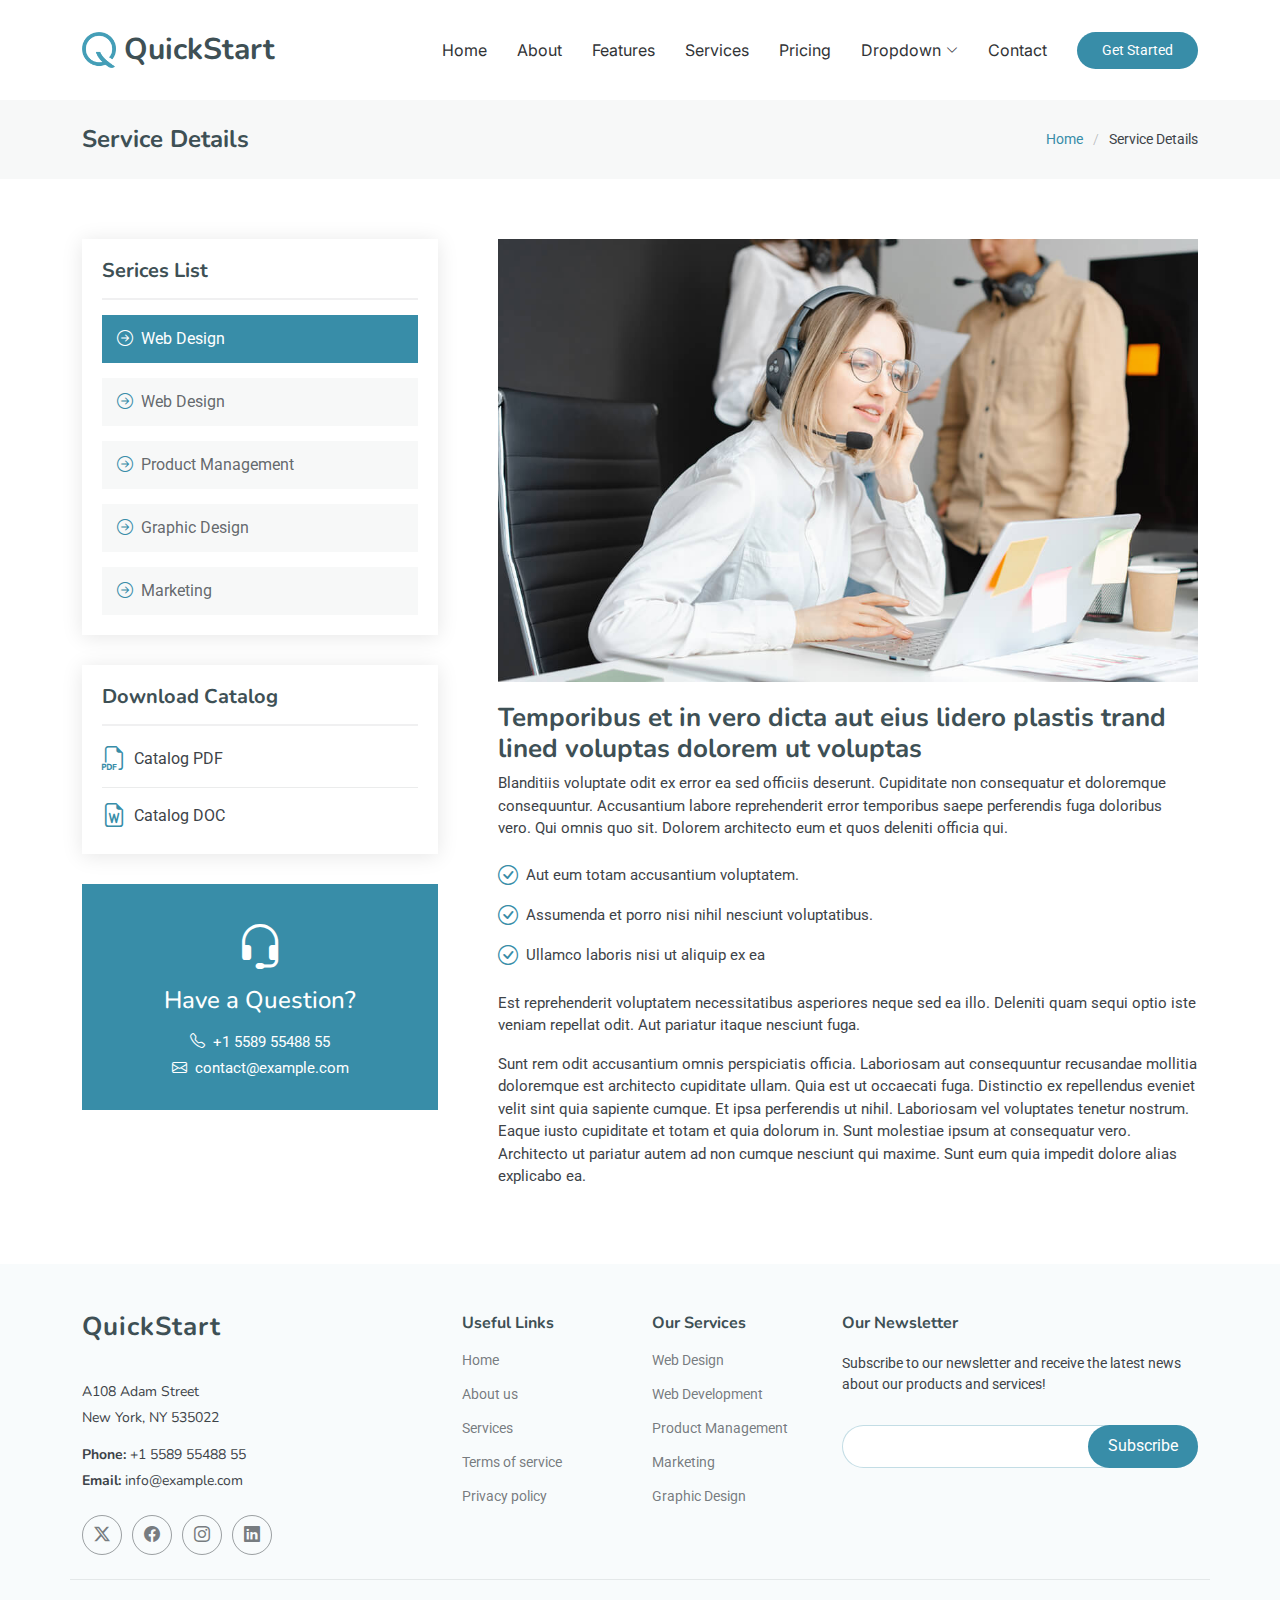
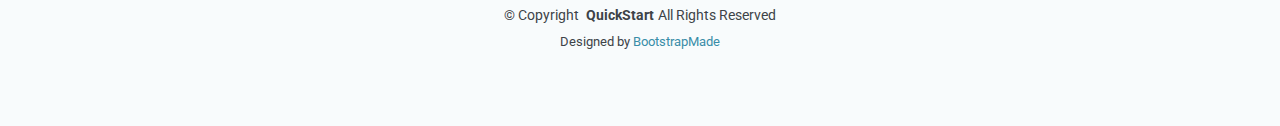
<file: service-details.html>
<!DOCTYPE html>
<html lang="en">

<head>
  <meta charset="utf-8">
  <meta content="width=device-width, initial-scale=1.0" name="viewport">
  <title>Service Details - QuickStart Bootstrap Template</title>
  <meta name="description" content="">
  <meta name="keywords" content="">

  <!-- Favicons -->
  <link href="assets/img/favicon.png" rel="icon">
  <link href="assets/img/apple-touch-icon.png" rel="apple-touch-icon">

  <!-- Fonts -->
  <link href="https://fonts.googleapis.com" rel="preconnect">
  <link href="https://fonts.gstatic.com" rel="preconnect" crossorigin>
  <link href="https://fonts.googleapis.com/css2?family=Roboto:ital,wght@0,100;0,300;0,400;0,500;0,700;0,900;1,100;1,300;1,400;1,500;1,700;1,900&family=Inter:wght@100;200;300;400;500;600;700;800;900&family=Nunito:ital,wght@0,200;0,300;0,400;0,500;0,600;0,700;0,800;0,900;1,200;1,300;1,400;1,500;1,600;1,700;1,800;1,900&display=swap" rel="stylesheet">

  <!-- Vendor CSS Files -->
  <link href="assets/vendor/bootstrap/css/bootstrap.min.css" rel="stylesheet">
  <link href="assets/vendor/bootstrap-icons/bootstrap-icons.css" rel="stylesheet">
  <link href="assets/vendor/aos/aos.css" rel="stylesheet">
  <link href="assets/vendor/glightbox/css/glightbox.min.css" rel="stylesheet">
  <link href="assets/vendor/swiper/swiper-bundle.min.css" rel="stylesheet">

  <!-- Main CSS File -->
  <link href="assets/css/main.css" rel="stylesheet">

  <!-- =======================================================
  * Template Name: QuickStart
  * Template URL: https://bootstrapmade.com/quickstart-bootstrap-startup-website-template/
  * Updated: Aug 07 2024 with Bootstrap v5.3.3
  * Author: BootstrapMade.com
  * License: https://bootstrapmade.com/license/
  ======================================================== -->
</head>

<body class="service-details-page">

  <header id="header" class="header d-flex align-items-center sticky-top">
    <div class="container-fluid container-xl position-relative d-flex align-items-center">

      <a href="index.html" class="logo d-flex align-items-center me-auto">
        <img src="assets/img/logo.png" alt="">
        <h1 class="sitename">QuickStart</h1>
      </a>

      <nav id="navmenu" class="navmenu">
        <ul>
          <li><a href="index.html#hero">Home</a></li>
          <li><a href="index.html#about">About</a></li>
          <li><a href="index.html#features">Features</a></li>
          <li><a href="index.html#services">Services</a></li>
          <li><a href="index.html#pricing">Pricing</a></li>
          <li class="dropdown"><a href="#"><span>Dropdown</span> <i class="bi bi-chevron-down toggle-dropdown"></i></a>
            <ul>
              <li><a href="#">Dropdown 1</a></li>
              <li class="dropdown"><a href="#"><span>Deep Dropdown</span> <i class="bi bi-chevron-down toggle-dropdown"></i></a>
                <ul>
                  <li><a href="#">Deep Dropdown 1</a></li>
                  <li><a href="#">Deep Dropdown 2</a></li>
                  <li><a href="#">Deep Dropdown 3</a></li>
                  <li><a href="#">Deep Dropdown 4</a></li>
                  <li><a href="#">Deep Dropdown 5</a></li>
                </ul>
              </li>
              <li><a href="#">Dropdown 2</a></li>
              <li><a href="#">Dropdown 3</a></li>
              <li><a href="#">Dropdown 4</a></li>
            </ul>
          </li>
          <li><a href="index.html#contact">Contact</a></li>
        </ul>
        <i class="mobile-nav-toggle d-xl-none bi bi-list"></i>
      </nav>

      <a class="btn-getstarted" href="index.html#about">Get Started</a>

    </div>
  </header>

  <main class="main">

    <!-- Page Title -->
    <div class="page-title" data-aos="fade">
      <div class="container d-lg-flex justify-content-between align-items-center">
        <h1 class="mb-2 mb-lg-0">Service Details</h1>
        <nav class="breadcrumbs">
          <ol>
            <li><a href="index.html">Home</a></li>
            <li class="current">Service Details</li>
          </ol>
        </nav>
      </div>
    </div><!-- End Page Title -->

    <!-- Service Details Section -->
    <section id="service-details" class="service-details section">

      <div class="container">

        <div class="row gy-5">

          <div class="col-lg-4" data-aos="fade-up" data-aos-delay="100">

            <div class="service-box">
              <h4>Serices List</h4>
              <div class="services-list">
                <a href="#" class="active"><i class="bi bi-arrow-right-circle"></i><span>Web Design</span></a>
                <a href="#"><i class="bi bi-arrow-right-circle"></i><span>Web Design</span></a>
                <a href="#"><i class="bi bi-arrow-right-circle"></i><span>Product Management</span></a>
                <a href="#"><i class="bi bi-arrow-right-circle"></i><span>Graphic Design</span></a>
                <a href="#"><i class="bi bi-arrow-right-circle"></i><span>Marketing</span></a>
              </div>
            </div><!-- End Services List -->

            <div class="service-box">
              <h4>Download Catalog</h4>
              <div class="download-catalog">
                <a href="#"><i class="bi bi-filetype-pdf"></i><span>Catalog PDF</span></a>
                <a href="#"><i class="bi bi-file-earmark-word"></i><span>Catalog DOC</span></a>
              </div>
            </div><!-- End Services List -->

            <div class="help-box d-flex flex-column justify-content-center align-items-center">
              <i class="bi bi-headset help-icon"></i>
              <h4>Have a Question?</h4>
              <p class="d-flex align-items-center mt-2 mb-0"><i class="bi bi-telephone me-2"></i> <span>+1 5589 55488 55</span></p>
              <p class="d-flex align-items-center mt-1 mb-0"><i class="bi bi-envelope me-2"></i> <a href="mailto:contact@example.com">contact@example.com</a></p>
            </div>

          </div>

          <div class="col-lg-8 ps-lg-5" data-aos="fade-up" data-aos-delay="200">
            <img src="assets/img/services.jpg" alt="" class="img-fluid services-img">
            <h3>Temporibus et in vero dicta aut eius lidero plastis trand lined voluptas dolorem ut voluptas</h3>
            <p>
              Blanditiis voluptate odit ex error ea sed officiis deserunt. Cupiditate non consequatur et doloremque consequuntur. Accusantium labore reprehenderit error temporibus saepe perferendis fuga doloribus vero. Qui omnis quo sit. Dolorem architecto eum et quos deleniti officia qui.
            </p>
            <ul>
              <li><i class="bi bi-check-circle"></i> <span>Aut eum totam accusantium voluptatem.</span></li>
              <li><i class="bi bi-check-circle"></i> <span>Assumenda et porro nisi nihil nesciunt voluptatibus.</span></li>
              <li><i class="bi bi-check-circle"></i> <span>Ullamco laboris nisi ut aliquip ex ea</span></li>
            </ul>
            <p>
              Est reprehenderit voluptatem necessitatibus asperiores neque sed ea illo. Deleniti quam sequi optio iste veniam repellat odit. Aut pariatur itaque nesciunt fuga.
            </p>
            <p>
              Sunt rem odit accusantium omnis perspiciatis officia. Laboriosam aut consequuntur recusandae mollitia doloremque est architecto cupiditate ullam. Quia est ut occaecati fuga. Distinctio ex repellendus eveniet velit sint quia sapiente cumque. Et ipsa perferendis ut nihil. Laboriosam vel voluptates tenetur nostrum. Eaque iusto cupiditate et totam et quia dolorum in. Sunt molestiae ipsum at consequatur vero. Architecto ut pariatur autem ad non cumque nesciunt qui maxime. Sunt eum quia impedit dolore alias explicabo ea.
            </p>
          </div>

        </div>

      </div>

    </section><!-- /Service Details Section -->

  </main>

  <footer id="footer" class="footer position-relative light-background">

    <div class="container footer-top">
      <div class="row gy-4">
        <div class="col-lg-4 col-md-6 footer-about">
          <a href="index.html" class="logo d-flex align-items-center">
            <span class="sitename">QuickStart</span>
          </a>
          <div class="footer-contact pt-3">
            <p>A108 Adam Street</p>
            <p>New York, NY 535022</p>
            <p class="mt-3"><strong>Phone:</strong> <span>+1 5589 55488 55</span></p>
            <p><strong>Email:</strong> <span>info@example.com</span></p>
          </div>
          <div class="social-links d-flex mt-4">
            <a href=""><i class="bi bi-twitter-x"></i></a>
            <a href=""><i class="bi bi-facebook"></i></a>
            <a href=""><i class="bi bi-instagram"></i></a>
            <a href=""><i class="bi bi-linkedin"></i></a>
          </div>
        </div>

        <div class="col-lg-2 col-md-3 footer-links">
          <h4>Useful Links</h4>
          <ul>
            <li><a href="#">Home</a></li>
            <li><a href="#">About us</a></li>
            <li><a href="#">Services</a></li>
            <li><a href="#">Terms of service</a></li>
            <li><a href="#">Privacy policy</a></li>
          </ul>
        </div>

        <div class="col-lg-2 col-md-3 footer-links">
          <h4>Our Services</h4>
          <ul>
            <li><a href="#">Web Design</a></li>
            <li><a href="#">Web Development</a></li>
            <li><a href="#">Product Management</a></li>
            <li><a href="#">Marketing</a></li>
            <li><a href="#">Graphic Design</a></li>
          </ul>
        </div>

        <div class="col-lg-4 col-md-12 footer-newsletter">
          <h4>Our Newsletter</h4>
          <p>Subscribe to our newsletter and receive the latest news about our products and services!</p>
          <form action="forms/newsletter.php" method="post" class="php-email-form">
            <div class="newsletter-form"><input type="email" name="email"><input type="submit" value="Subscribe"></div>
            <div class="loading">Loading</div>
            <div class="error-message"></div>
            <div class="sent-message">Your subscription request has been sent. Thank you!</div>
          </form>
        </div>

      </div>
    </div>

    <div class="container copyright text-center mt-4">
      <p>© <span>Copyright</span> <strong class="px-1 sitename">QuickStart</strong><span>All Rights Reserved</span></p>
      <div class="credits">
        <!-- All the links in the footer should remain intact. -->
        <!-- You can delete the links only if you've purchased the pro version. -->
        <!-- Licensing information: https://bootstrapmade.com/license/ -->
        <!-- Purchase the pro version with working PHP/AJAX contact form: [buy-url] -->
        Designed by <a href="https://bootstrapmade.com/">BootstrapMade</a>
      </div>
    </div>

  </footer>

  <!-- Scroll Top -->
  <a href="#" id="scroll-top" class="scroll-top d-flex align-items-center justify-content-center"><i class="bi bi-arrow-up-short"></i></a>

  <!-- Preloader -->
  <div id="preloader"></div>

  <!-- Vendor JS Files -->
  <script src="assets/vendor/bootstrap/js/bootstrap.bundle.min.js"></script>
  <script src="assets/vendor/php-email-form/validate.js"></script>
  <script src="assets/vendor/aos/aos.js"></script>
  <script src="assets/vendor/glightbox/js/glightbox.min.js"></script>
  <script src="assets/vendor/swiper/swiper-bundle.min.js"></script>

  <!-- Main JS File -->
  <script src="assets/js/main.js"></script>

</body>

</html>
</file>
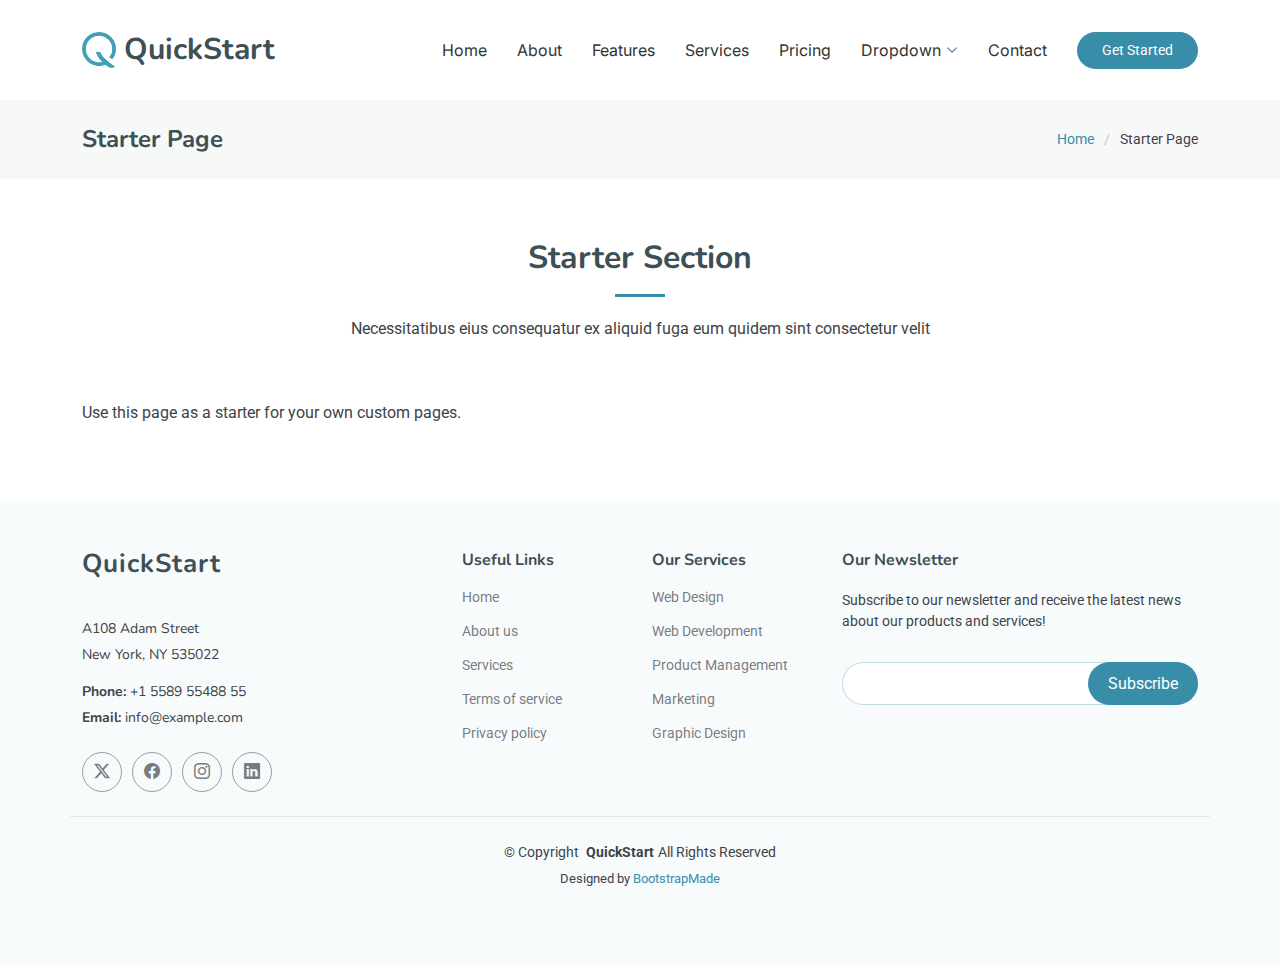
<file: starter-page.html>
<!DOCTYPE html>
<html lang="en">

<head>
  <meta charset="utf-8">
  <meta content="width=device-width, initial-scale=1.0" name="viewport">
  <title>Starter Page - QuickStart Bootstrap Template</title>
  <meta name="description" content="">
  <meta name="keywords" content="">

  <!-- Favicons -->
  <link href="assets/img/favicon.png" rel="icon">
  <link href="assets/img/apple-touch-icon.png" rel="apple-touch-icon">

  <!-- Fonts -->
  <link href="https://fonts.googleapis.com" rel="preconnect">
  <link href="https://fonts.gstatic.com" rel="preconnect" crossorigin>
  <link href="https://fonts.googleapis.com/css2?family=Roboto:ital,wght@0,100;0,300;0,400;0,500;0,700;0,900;1,100;1,300;1,400;1,500;1,700;1,900&family=Inter:wght@100;200;300;400;500;600;700;800;900&family=Nunito:ital,wght@0,200;0,300;0,400;0,500;0,600;0,700;0,800;0,900;1,200;1,300;1,400;1,500;1,600;1,700;1,800;1,900&display=swap" rel="stylesheet">

  <!-- Vendor CSS Files -->
  <link href="assets/vendor/bootstrap/css/bootstrap.min.css" rel="stylesheet">
  <link href="assets/vendor/bootstrap-icons/bootstrap-icons.css" rel="stylesheet">
  <link href="assets/vendor/aos/aos.css" rel="stylesheet">
  <link href="assets/vendor/glightbox/css/glightbox.min.css" rel="stylesheet">
  <link href="assets/vendor/swiper/swiper-bundle.min.css" rel="stylesheet">

  <!-- Main CSS File -->
  <link href="assets/css/main.css" rel="stylesheet">

  <!-- =======================================================
  * Template Name: QuickStart
  * Template URL: https://bootstrapmade.com/quickstart-bootstrap-startup-website-template/
  * Updated: Aug 07 2024 with Bootstrap v5.3.3
  * Author: BootstrapMade.com
  * License: https://bootstrapmade.com/license/
  ======================================================== -->
</head>

<body class="starter-page-page">

  <header id="header" class="header d-flex align-items-center sticky-top">
    <div class="container-fluid container-xl position-relative d-flex align-items-center">

      <a href="index.html" class="logo d-flex align-items-center me-auto">
        <img src="assets/img/logo.png" alt="">
        <h1 class="sitename">QuickStart</h1>
      </a>

      <nav id="navmenu" class="navmenu">
        <ul>
          <li><a href="index.html#hero">Home</a></li>
          <li><a href="index.html#about">About</a></li>
          <li><a href="index.html#features">Features</a></li>
          <li><a href="index.html#services">Services</a></li>
          <li><a href="index.html#pricing">Pricing</a></li>
          <li class="dropdown"><a href="#"><span>Dropdown</span> <i class="bi bi-chevron-down toggle-dropdown"></i></a>
            <ul>
              <li><a href="#">Dropdown 1</a></li>
              <li class="dropdown"><a href="#"><span>Deep Dropdown</span> <i class="bi bi-chevron-down toggle-dropdown"></i></a>
                <ul>
                  <li><a href="#">Deep Dropdown 1</a></li>
                  <li><a href="#">Deep Dropdown 2</a></li>
                  <li><a href="#">Deep Dropdown 3</a></li>
                  <li><a href="#">Deep Dropdown 4</a></li>
                  <li><a href="#">Deep Dropdown 5</a></li>
                </ul>
              </li>
              <li><a href="#">Dropdown 2</a></li>
              <li><a href="#">Dropdown 3</a></li>
              <li><a href="#">Dropdown 4</a></li>
            </ul>
          </li>
          <li><a href="index.html#contact">Contact</a></li>
        </ul>
        <i class="mobile-nav-toggle d-xl-none bi bi-list"></i>
      </nav>

      <a class="btn-getstarted" href="index.html#about">Get Started</a>

    </div>
  </header>

  <main class="main">

    <!-- Page Title -->
    <div class="page-title" data-aos="fade">
      <div class="container d-lg-flex justify-content-between align-items-center">
        <h1 class="mb-2 mb-lg-0">Starter Page</h1>
        <nav class="breadcrumbs">
          <ol>
            <li><a href="index.html">Home</a></li>
            <li class="current">Starter Page</li>
          </ol>
        </nav>
      </div>
    </div><!-- End Page Title -->

    <!-- Starter Section Section -->
    <section id="starter-section" class="starter-section section">

      <!-- Section Title -->
      <div class="container section-title" data-aos="fade-up">
        <h2>Starter Section</h2>
        <p>Necessitatibus eius consequatur ex aliquid fuga eum quidem sint consectetur velit</p>
      </div><!-- End Section Title -->

      <div class="container" data-aos="fade-up">
        <p>Use this page as a starter for your own custom pages.</p>
      </div>

    </section><!-- /Starter Section Section -->

  </main>

  <footer id="footer" class="footer position-relative light-background">

    <div class="container footer-top">
      <div class="row gy-4">
        <div class="col-lg-4 col-md-6 footer-about">
          <a href="index.html" class="logo d-flex align-items-center">
            <span class="sitename">QuickStart</span>
          </a>
          <div class="footer-contact pt-3">
            <p>A108 Adam Street</p>
            <p>New York, NY 535022</p>
            <p class="mt-3"><strong>Phone:</strong> <span>+1 5589 55488 55</span></p>
            <p><strong>Email:</strong> <span>info@example.com</span></p>
          </div>
          <div class="social-links d-flex mt-4">
            <a href=""><i class="bi bi-twitter-x"></i></a>
            <a href=""><i class="bi bi-facebook"></i></a>
            <a href=""><i class="bi bi-instagram"></i></a>
            <a href=""><i class="bi bi-linkedin"></i></a>
          </div>
        </div>

        <div class="col-lg-2 col-md-3 footer-links">
          <h4>Useful Links</h4>
          <ul>
            <li><a href="#">Home</a></li>
            <li><a href="#">About us</a></li>
            <li><a href="#">Services</a></li>
            <li><a href="#">Terms of service</a></li>
            <li><a href="#">Privacy policy</a></li>
          </ul>
        </div>

        <div class="col-lg-2 col-md-3 footer-links">
          <h4>Our Services</h4>
          <ul>
            <li><a href="#">Web Design</a></li>
            <li><a href="#">Web Development</a></li>
            <li><a href="#">Product Management</a></li>
            <li><a href="#">Marketing</a></li>
            <li><a href="#">Graphic Design</a></li>
          </ul>
        </div>

        <div class="col-lg-4 col-md-12 footer-newsletter">
          <h4>Our Newsletter</h4>
          <p>Subscribe to our newsletter and receive the latest news about our products and services!</p>
          <form action="forms/newsletter.php" method="post" class="php-email-form">
            <div class="newsletter-form"><input type="email" name="email"><input type="submit" value="Subscribe"></div>
            <div class="loading">Loading</div>
            <div class="error-message"></div>
            <div class="sent-message">Your subscription request has been sent. Thank you!</div>
          </form>
        </div>

      </div>
    </div>

    <div class="container copyright text-center mt-4">
      <p>© <span>Copyright</span> <strong class="px-1 sitename">QuickStart</strong><span>All Rights Reserved</span></p>
      <div class="credits">
        <!-- All the links in the footer should remain intact. -->
        <!-- You can delete the links only if you've purchased the pro version. -->
        <!-- Licensing information: https://bootstrapmade.com/license/ -->
        <!-- Purchase the pro version with working PHP/AJAX contact form: [buy-url] -->
        Designed by <a href="https://bootstrapmade.com/">BootstrapMade</a>
      </div>
    </div>

  </footer>

  <!-- Scroll Top -->
  <a href="#" id="scroll-top" class="scroll-top d-flex align-items-center justify-content-center"><i class="bi bi-arrow-up-short"></i></a>

  <!-- Preloader -->
  <div id="preloader"></div>

  <!-- Vendor JS Files -->
  <script src="assets/vendor/bootstrap/js/bootstrap.bundle.min.js"></script>
  <script src="assets/vendor/php-email-form/validate.js"></script>
  <script src="assets/vendor/aos/aos.js"></script>
  <script src="assets/vendor/glightbox/js/glightbox.min.js"></script>
  <script src="assets/vendor/swiper/swiper-bundle.min.js"></script>

  <!-- Main JS File -->
  <script src="assets/js/main.js"></script>

</body>

</html>
</file>
<file: assets/css/main.css>
/**
* Template Name: QuickStart
* Template URL: https://bootstrapmade.com/quickstart-bootstrap-startup-website-template/
* Updated: Aug 07 2024 with Bootstrap v5.3.3
* Author: BootstrapMade.com
* License: https://bootstrapmade.com/license/
*/

/*--------------------------------------------------------------
# Font & Color Variables
# Help: https://bootstrapmade.com/color-system/
--------------------------------------------------------------*/
/* Fonts */
:root {
  --default-font: "Roboto",  system-ui, -apple-system, "Segoe UI", Roboto, "Helvetica Neue", Arial, "Noto Sans", "Liberation Sans", sans-serif, "Apple Color Emoji", "Segoe UI Emoji", "Segoe UI Symbol", "Noto Color Emoji";
  --heading-font: "Nunito",  sans-serif;
  --nav-font: "Inter",  sans-serif;
}

/* Global Colors - The following color variables are used throughout the website. Updating them here will change the color scheme of the entire website */
:root { 
  --background-color: #ffffff; /* Background color for the entire website, including individual sections */
  --default-color: #3d4348; /* Default color used for the majority of the text content across the entire website */
  --heading-color: #3e5055; /* Color for headings, subheadings and title throughout the website */
  --accent-color: #388da8; /* Accent color that represents your brand on the website. It's used for buttons, links, and other elements that need to stand out */
  --surface-color: #ffffff; /* The surface color is used as a background of boxed elements within sections, such as cards, icon boxes, or other elements that require a visual separation from the global background. */
  --contrast-color: #ffffff; /* Contrast color for text, ensuring readability against backgrounds of accent, heading, or default colors. */
}

/* Nav Menu Colors - The following color variables are used specifically for the navigation menu. They are separate from the global colors to allow for more customization options */
:root {
  --nav-color: #313336;  /* The default color of the main navmenu links */
  --nav-hover-color: #77b6ca; /* Applied to main navmenu links when they are hovered over or active */
  --nav-mobile-background-color: #ffffff; /* Used as the background color for mobile navigation menu */
  --nav-dropdown-background-color: #ffffff; /* Used as the background color for dropdown items that appear when hovering over primary navigation items */
  --nav-dropdown-color: #313336; /* Used for navigation links of the dropdown items in the navigation menu. */
  --nav-dropdown-hover-color: #77b6ca; /* Similar to --nav-hover-color, this color is applied to dropdown navigation links when they are hovered over. */
}

/* Color Presets - These classes override global colors when applied to any section or element, providing reuse of the sam color scheme. */

.light-background {
  --background-color: #f8fbfc;
  --surface-color: #ffffff;
}

.dark-background {
  --background-color: #060606;
  --default-color: #ffffff;
  --heading-color: #ffffff;
  --surface-color: #252525;
  --contrast-color: #ffffff;
}

/* Smooth scroll */
:root {
  scroll-behavior: smooth;
}

/*--------------------------------------------------------------
# General Styling & Shared Classes
--------------------------------------------------------------*/
body {
  color: var(--default-color);
  background-color: var(--background-color);
  font-family: var(--default-font);
}

a {
  color: var(--accent-color);
  text-decoration: none;
  transition: 0.3s;
}

a:hover {
  color: color-mix(in srgb, var(--accent-color), transparent 25%);
  text-decoration: none;
}

h1,
h2,
h3,
h4,
h5,
h6 {
  color: var(--heading-color);
  font-family: var(--heading-font);
}

/* PHP Email Form Messages
------------------------------*/
.php-email-form .error-message {
  display: none;
  background: #df1529;
  color: #ffffff;
  text-align: left;
  padding: 15px;
  margin-bottom: 24px;
  font-weight: 600;
}

.php-email-form .sent-message {
  display: none;
  color: #ffffff;
  background: #059652;
  text-align: center;
  padding: 15px;
  margin-bottom: 24px;
  font-weight: 600;
}

.php-email-form .loading {
  display: none;
  background: var(--surface-color);
  text-align: center;
  padding: 15px;
  margin-bottom: 24px;
}

.php-email-form .loading:before {
  content: "";
  display: inline-block;
  border-radius: 50%;
  width: 24px;
  height: 24px;
  margin: 0 10px -6px 0;
  border: 3px solid var(--accent-color);
  border-top-color: var(--surface-color);
  animation: php-email-form-loading 1s linear infinite;
}

@keyframes php-email-form-loading {
  0% {
    transform: rotate(0deg);
  }

  100% {
    transform: rotate(360deg);
  }
}

/*--------------------------------------------------------------
# Global Header
--------------------------------------------------------------*/
.header {
  color: var(--default-color);
  background-color: var(--background-color);
  padding: 20px 0;
  transition: all 0.5s;
  z-index: 997;
}

.header .logo {
  line-height: 1;
}

.header .logo img {
  max-height: 36px;
  margin-right: 8px;
}

.header .logo h1 {
  font-size: 30px;
  margin: 0;
  font-weight: 700;
  color: var(--heading-color);
}

@media (max-width: 480px) {
  .header .logo img {
    max-height: 24px;
  }

  .header .logo h1 {
    font-size: 24px;
  }
}

.header .btn-getstarted,
.header .btn-getstarted:focus {
  color: var(--contrast-color);
  background: var(--accent-color);
  font-size: 14px;
  padding: 8px 25px;
  margin: 0 0 0 30px;
  border-radius: 50px;
  transition: 0.3s;
}

.header .btn-getstarted:hover,
.header .btn-getstarted:focus:hover {
  color: var(--contrast-color);
  background: color-mix(in srgb, var(--accent-color), transparent 15%);
}

@media (max-width: 1200px) {
  .header .logo {
    order: 1;
  }

  .header .btn-getstarted {
    order: 2;
    margin: 0 15px 0 0;
    padding: 6px 15px;
  }

  .header .navmenu {
    order: 3;
  }
}

.scrolled .header {
  box-shadow: 0px 0 18px rgba(0, 0, 0, 0.1);
}

/* Index Page Header
------------------------------*/
.index-page .header {
  --background-color: rgba(255, 255, 255, 0);
}

/* Index Page Header on Scroll
------------------------------*/
.index-page.scrolled .header {
  --background-color: #ffffff;
}

/*--------------------------------------------------------------
# Navigation Menu
--------------------------------------------------------------*/
/* Desktop Navigation */
@media (min-width: 1200px) {
  .navmenu {
    padding: 0;
  }

  .navmenu ul {
    margin: 0;
    padding: 0;
    display: flex;
    list-style: none;
    align-items: center;
  }

  .navmenu li {
    position: relative;
  }

  .navmenu a,
  .navmenu a:focus {
    color: var(--nav-color);
    padding: 18px 15px;
    font-size: 16px;
    font-family: var(--nav-font);
    font-weight: 400;
    display: flex;
    align-items: center;
    justify-content: space-between;
    white-space: nowrap;
    transition: 0.3s;
  }

  .navmenu a i,
  .navmenu a:focus i {
    font-size: 12px;
    line-height: 0;
    margin-left: 5px;
    transition: 0.3s;
  }

  .navmenu li:last-child a {
    padding-right: 0;
  }

  .navmenu li:hover>a,
  .navmenu .active,
  .navmenu .active:focus {
    color: var(--nav-hover-color);
  }

  .navmenu .dropdown ul {
    margin: 0;
    padding: 10px 0;
    background: var(--nav-dropdown-background-color);
    display: block;
    position: absolute;
    visibility: hidden;
    left: 14px;
    top: 130%;
    opacity: 0;
    transition: 0.3s;
    border-radius: 4px;
    z-index: 99;
    box-shadow: 0px 0px 30px rgba(0, 0, 0, 0.1);
  }

  .navmenu .dropdown ul li {
    min-width: 200px;
  }

  .navmenu .dropdown ul a {
    padding: 10px 20px;
    font-size: 15px;
    text-transform: none;
    color: var(--nav-dropdown-color);
  }

  .navmenu .dropdown ul a i {
    font-size: 12px;
  }

  .navmenu .dropdown ul a:hover,
  .navmenu .dropdown ul .active:hover,
  .navmenu .dropdown ul li:hover>a {
    color: var(--nav-dropdown-hover-color);
  }

  .navmenu .dropdown:hover>ul {
    opacity: 1;
    top: 100%;
    visibility: visible;
  }

  .navmenu .dropdown .dropdown ul {
    top: 0;
    left: -90%;
    visibility: hidden;
  }

  .navmenu .dropdown .dropdown:hover>ul {
    opacity: 1;
    top: 0;
    left: -100%;
    visibility: visible;
  }

  .navmenu .megamenu {
    position: static;
  }

  .navmenu .megamenu ul {
    margin: 0;
    padding: 10px;
    background: var(--nav-dropdown-background-color);
    box-shadow: 0px 0px 20px rgba(0, 0, 0, 0.1);
    position: absolute;
    top: 130%;
    left: 0;
    right: 0;
    visibility: hidden;
    opacity: 0;
    display: flex;
    transition: 0.3s;
    border-radius: 4px;
    z-index: 99;
  }

  .navmenu .megamenu ul li {
    flex: 1;
  }

  .navmenu .megamenu ul li a,
  .navmenu .megamenu ul li:hover>a {
    padding: 10px 20px;
    font-size: 15px;
    color: var(--nav-dropdown-color);
  }

  .navmenu .megamenu ul li a:hover,
  .navmenu .megamenu ul li .active,
  .navmenu .megamenu ul li .active:hover {
    color: var(--nav-dropdown-hover-color);
  }

  .navmenu .megamenu:hover>ul {
    opacity: 1;
    top: 100%;
    visibility: visible;
  }
}

/* Mobile Navigation */
@media (max-width: 1199px) {
  .mobile-nav-toggle {
    color: var(--nav-color);
    font-size: 28px;
    line-height: 0;
    margin-right: 10px;
    cursor: pointer;
    transition: color 0.3s;
  }

  .navmenu {
    padding: 0;
    z-index: 9997;
  }

  .navmenu ul {
    display: none;
    list-style: none;
    position: absolute;
    inset: 60px 20px 20px 20px;
    padding: 10px 0;
    margin: 0;
    border-radius: 6px;
    background-color: var(--nav-mobile-background-color);
    overflow-y: auto;
    transition: 0.3s;
    z-index: 9998;
    box-shadow: 0px 0px 30px rgba(0, 0, 0, 0.1);
  }

  .navmenu a,
  .navmenu a:focus {
    color: var(--nav-dropdown-color);
    padding: 10px 20px;
    font-family: var(--nav-font);
    font-size: 17px;
    font-weight: 500;
    display: flex;
    align-items: center;
    justify-content: space-between;
    white-space: nowrap;
    transition: 0.3s;
  }

  .navmenu a i,
  .navmenu a:focus i {
    font-size: 12px;
    line-height: 0;
    margin-left: 5px;
    width: 30px;
    height: 30px;
    display: flex;
    align-items: center;
    justify-content: center;
    border-radius: 50%;
    transition: 0.3s;
    background-color: color-mix(in srgb, var(--accent-color), transparent 90%);
  }

  .navmenu a i:hover,
  .navmenu a:focus i:hover {
    background-color: var(--accent-color);
    color: var(--contrast-color);
  }

  .navmenu a:hover,
  .navmenu .active,
  .navmenu .active:focus {
    color: var(--nav-dropdown-hover-color);
  }

  .navmenu .active i,
  .navmenu .active:focus i {
    background-color: var(--accent-color);
    color: var(--contrast-color);
    transform: rotate(180deg);
  }

  .navmenu .dropdown ul {
    position: static;
    display: none;
    z-index: 99;
    padding: 10px 0;
    margin: 10px 20px;
    background-color: var(--nav-dropdown-background-color);
    border: 1px solid color-mix(in srgb, var(--default-color), transparent 90%);
    transition: all 0.5s ease-in-out;
    box-shadow: none;
  }

  .navmenu .dropdown ul ul {
    background-color: rgba(33, 37, 41, 0.1);
  }

  .navmenu .dropdown>.dropdown-active {
    display: block;
    background-color: rgba(33, 37, 41, 0.03);
  }

  .mobile-nav-active {
    overflow: hidden;
  }

  .mobile-nav-active .mobile-nav-toggle {
    color: #fff;
    position: absolute;
    font-size: 32px;
    top: 15px;
    right: 15px;
    margin-right: 0;
    z-index: 9999;
  }

  .mobile-nav-active .navmenu {
    position: fixed;
    overflow: hidden;
    inset: 0;
    background: rgba(33, 37, 41, 0.8);
    transition: 0.3s;
  }

  .mobile-nav-active .navmenu>ul {
    display: block;
  }
}

/*--------------------------------------------------------------
# Global Footer
--------------------------------------------------------------*/
.footer {
  color: var(--default-color);
  background-color: var(--background-color);
  font-size: 14px;
  padding-bottom: 50px;
  position: relative;
}

.footer .footer-top {
  padding-top: 50px;
}

.footer .footer-about .logo {
  line-height: 1;
  margin-bottom: 25px;
}

.footer .footer-about .logo img {
  max-height: 40px;
  margin-right: 6px;
}

.footer .footer-about .logo span {
  font-size: 26px;
  font-weight: 700;
  letter-spacing: 1px;
  font-family: var(--heading-font);
  color: var(--heading-color);
}

.footer .footer-about p {
  font-size: 14px;
  font-family: var(--heading-font);
}

.footer .social-links a {
  display: flex;
  align-items: center;
  justify-content: center;
  width: 40px;
  height: 40px;
  border-radius: 50%;
  border: 1px solid color-mix(in srgb, var(--default-color), transparent 50%);
  font-size: 16px;
  color: color-mix(in srgb, var(--default-color), transparent 30%);
  margin-right: 10px;
  transition: 0.3s;
}

.footer .social-links a:hover {
  color: var(--accent-color);
  border-color: var(--accent-color);
}

.footer h4 {
  font-size: 16px;
  font-weight: bold;
  position: relative;
  padding-bottom: 12px;
}

.footer .footer-links {
  margin-bottom: 30px;
}

.footer .footer-links ul {
  list-style: none;
  padding: 0;
  margin: 0;
}

.footer .footer-links ul i {
  padding-right: 2px;
  font-size: 12px;
  line-height: 0;
}

.footer .footer-links ul li {
  padding: 10px 0;
  display: flex;
  align-items: center;
}

.footer .footer-links ul li:first-child {
  padding-top: 0;
}

.footer .footer-links ul a {
  color: color-mix(in srgb, var(--default-color), transparent 30%);
  display: inline-block;
  line-height: 1;
}

.footer .footer-links ul a:hover {
  color: var(--accent-color);
}

.footer .footer-contact p {
  margin-bottom: 5px;
}

.footer .footer-newsletter .newsletter-form {
  margin-top: 30px;
  margin-bottom: 15px;
  padding: 6px 8px;
  position: relative;
  border-radius: 50px;
  border: 1px solid color-mix(in srgb, var(--accent-color), transparent 70%);
  display: flex;
  background-color: var(--surface-color);
  transition: 0.3s;
}

.footer .footer-newsletter .newsletter-form:focus-within {
  border-color: var(--accent-color);
}

.footer .footer-newsletter .newsletter-form input[type=email] {
  border: 0;
  padding: 4px 10px;
  width: 100%;
  background-color: var(--contrsast-color);
  color: var(--default-color);
}

.footer .footer-newsletter .newsletter-form input[type=email]:focus-visible {
  outline: none;
}

.footer .footer-newsletter .newsletter-form input[type=submit] {
  border: 0;
  font-size: 16px;
  padding: 0 20px;
  margin: -7px -9px -7px 0;
  background: var(--accent-color);
  color: var(--contrast-color);
  transition: 0.3s;
  border-radius: 50px;
}

.footer .footer-newsletter .newsletter-form input[type=submit]:hover {
  background: color-mix(in srgb, var(--accent-color), transparent 20%);
}

.footer .copyright {
  padding-top: 25px;
  padding-bottom: 25px;
  border-top: 1px solid color-mix(in srgb, var(--default-color), transparent 90%);
}

.footer .copyright p {
  margin-bottom: 0;
}

.footer .credits {
  margin-top: 6px;
  font-size: 13px;
}

/*--------------------------------------------------------------
# Preloader
--------------------------------------------------------------*/
#preloader {
  position: fixed;
  inset: 0;
  z-index: 9999;
  overflow: hidden;
  background-color: var(--background-color);
  transition: all 0.6s ease-out;
  width: 100%;
  height: 100vh;
}

#preloader:before,
#preloader:after {
  content: "";
  position: absolute;
  border: 4px solid var(--accent-color);
  border-radius: 50%;
  animation: animate-preloader 2s cubic-bezier(0, 0.2, 0.8, 1) infinite;
}

#preloader:after {
  animation-delay: -0.5s;
}

@keyframes animate-preloader {
  0% {
    width: 10px;
    height: 10px;
    top: calc(50% - 5px);
    left: calc(50% - 5px);
    opacity: 1;
  }

  100% {
    width: 72px;
    height: 72px;
    top: calc(50% - 36px);
    left: calc(50% - 36px);
    opacity: 0;
  }
}

/*--------------------------------------------------------------
# Scroll Top Button
--------------------------------------------------------------*/
.scroll-top {
  position: fixed;
  visibility: hidden;
  opacity: 0;
  right: 15px;
  bottom: -15px;
  z-index: 99999;
  background-color: var(--accent-color);
  width: 44px;
  height: 44px;
  border-radius: 50px;
  transition: all 0.4s;
}

.scroll-top i {
  font-size: 24px;
  color: var(--contrast-color);
  line-height: 0;
}

.scroll-top:hover {
  background-color: color-mix(in srgb, var(--accent-color), transparent 20%);
  color: var(--contrast-color);
}

.scroll-top.active {
  visibility: visible;
  opacity: 1;
  bottom: 15px;
}

/*--------------------------------------------------------------
# Disable aos animation delay on mobile devices
--------------------------------------------------------------*/
@media screen and (max-width: 768px) {
  [data-aos-delay] {
    transition-delay: 0 !important;
  }
}

/*--------------------------------------------------------------
# Global Page Titles & Breadcrumbs
--------------------------------------------------------------*/
.page-title {
  --background-color: color-mix(in srgb, var(--default-color), transparent 96%);
  color: var(--default-color);
  background-color: var(--background-color);
  padding: 25px 0;
  position: relative;
}

.page-title h1 {
  font-size: 24px;
  font-weight: 700;
}

.page-title .breadcrumbs ol {
  display: flex;
  flex-wrap: wrap;
  list-style: none;
  padding: 0;
  margin: 0;
  font-size: 14px;
}

.page-title .breadcrumbs ol li+li {
  padding-left: 10px;
}

.page-title .breadcrumbs ol li+li::before {
  content: "/";
  display: inline-block;
  padding-right: 10px;
  color: color-mix(in srgb, var(--default-color), transparent 70%);
}

/*--------------------------------------------------------------
# Global Sections
--------------------------------------------------------------*/
section,
.section {
  color: var(--default-color);
  background-color: var(--background-color);
  padding: 60px 0;
  scroll-margin-top: 100px;
  overflow: clip;
}

@media (max-width: 1199px) {

  section,
  .section {
    scroll-margin-top: 66px;
  }
}

/*--------------------------------------------------------------
# Global Section Titles
--------------------------------------------------------------*/
.section-title {
  text-align: center;
  padding-bottom: 60px;
  position: relative;
}

.section-title h2 {
  font-size: 32px;
  font-weight: 700;
  margin-bottom: 20px;
  padding-bottom: 20px;
  position: relative;
}

.section-title h2:after {
  content: "";
  position: absolute;
  display: block;
  width: 50px;
  height: 3px;
  background: var(--accent-color);
  left: 0;
  right: 0;
  bottom: 0;
  margin: auto;
}

.section-title p {
  margin-bottom: 0;
}

/*--------------------------------------------------------------
# Hero Section
--------------------------------------------------------------*/
.hero {
  width: 100%;
  min-height: 70vh;
  position: relative;
  padding: 180px 0 40px 0;
  display: flex;
  align-items: center;
  overflow: hidden;
}

.hero .hero-bg img {
  position: absolute;
  inset: 0;
  display: block;
  width: 100%;
  height: 100%;
  object-fit: cover;
  z-index: 1;
}

.hero .hero-bg::before {
  content: "";
  background: color-mix(in srgb, var(--background-color), transparent 15%);
  position: absolute;
  inset: 0;
  z-index: 2;
}

.hero .container {
  position: relative;
  z-index: 3;
}

.hero h1 {
  margin: 0;
  font-size: 48px;
  font-weight: 700;
  line-height: 56px;
}

.hero h1 span {
  color: var(--accent-color);
}

.hero p {
  color: color-mix(in srgb, var(--default-color), transparent 30%);
  margin: 5px 0 30px 0;
  font-size: 20px;
  font-weight: 400;
}

@media (min-width: 768px) {
  .hero .hero-img {
    max-width: 600px;
  }
}

.hero .btn-get-started {
  color: var(--contrast-color);
  background: var(--accent-color);
  font-family: var(--heading-font);
  font-weight: 500;
  font-size: 15px;
  letter-spacing: 1px;
  display: inline-block;
  padding: 10px 28px;
  border-radius: 50px;
  transition: 0.5s;
  box-shadow: 0 8px 28px rgba(0, 0, 0, 0.1);
}

.hero .btn-get-started:hover {
  color: var(--contrast-color);
  background: color-mix(in srgb, var(--accent-color), transparent 15%);
  box-shadow: 0 8px 28px rgba(0, 0, 0, 0.1);
}

.hero .btn-watch-video {
  font-size: 16px;
  transition: 0.5s;
  margin-left: 25px;
  color: var(--default-color);
  font-weight: 600;
}

.hero .btn-watch-video i {
  color: var(--accent-color);
  font-size: 32px;
  transition: 0.3s;
  line-height: 0;
  margin-right: 8px;
}

.hero .btn-watch-video:hover {
  color: var(--accent-color);
}

.hero .btn-watch-video:hover i {
  color: color-mix(in srgb, var(--accent-color), transparent 15%);
}

@media (max-width: 640px) {
  .hero h1 {
    font-size: 28px;
    line-height: 36px;
  }

  .hero p {
    font-size: 18px;
    line-height: 24px;
    margin-bottom: 30px;
  }

  .hero .btn-get-started,
  .hero .btn-watch-video {
    font-size: 13px;
  }
}

/*--------------------------------------------------------------
# Featured Services Section
--------------------------------------------------------------*/
.featured-services {
  padding: 40px 0;
}

.featured-services .service-item {
  position: relative;
  padding-top: 20px;
}

.featured-services .service-item .icon {
  background-color: color-mix(in srgb, var(--accent-color), transparent 80%);
  width: 72px;
  height: 72px;
  position: relative;
  margin-right: 15px;
  line-height: 0;
  display: flex;
  align-items: center;
  justify-content: center;
  transition: ease-in-out 0.3s;
}

.featured-services .service-item .icon i {
  color: var(--accent-color);
  font-size: 32px;
  z-index: 2;
  position: relative;
}

.featured-services .service-item .title {
  font-weight: 700;
  margin-bottom: 5px;
  font-size: 18px;
}

.featured-services .service-item .title a {
  color: var(--heading-color);
}

.featured-services .service-item .title a:hover {
  color: var(--accent-color);
}

.featured-services .service-item .description {
  font-size: 14px;
}

.featured-services .service-item:hover .icon {
  background-color: var(--accent-color);
}

.featured-services .service-item:hover .icon i {
  color: var(--contrast-color);
}

/*--------------------------------------------------------------
# About Section
--------------------------------------------------------------*/
.about {
  padding-bottom: 20px;
}

.about .content .who-we-are {
  text-transform: uppercase;
  margin-bottom: 15px;
  color: color-mix(in srgb, var(--default-color), transparent 40%);
}

.about .content h3 {
  font-size: 2rem;
  font-weight: 700;
}

.about .content ul {
  list-style: none;
  padding: 0;
}

.about .content ul li {
  padding-bottom: 10px;
}

.about .content ul i {
  font-size: 1.25rem;
  margin-right: 4px;
  color: var(--accent-color);
}

.about .content p:last-child {
  margin-bottom: 0;
}

.about .content .read-more {
  background: var(--accent-color);
  color: var(--contrast-color);
  font-family: var(--heading-font);
  font-weight: 500;
  font-size: 16px;
  letter-spacing: 1px;
  padding: 12px 24px;
  border-radius: 5px;
  transition: 0.3s;
  display: inline-flex;
  align-items: center;
  justify-content: center;
}

.about .content .read-more i {
  font-size: 18px;
  margin-left: 5px;
  line-height: 0;
  transition: 0.3s;
}

.about .content .read-more:hover {
  background: color-mix(in srgb, var(--accent-color), transparent 20%);
  padding-right: 19px;
}

.about .content .read-more:hover i {
  margin-left: 10px;
}

.about .about-images img {
  border-radius: 10px;
}

/*--------------------------------------------------------------
# Clients Section
--------------------------------------------------------------*/
.clients {
  padding: 20px 0;
}

.clients .client-logo {
  display: flex;
  justify-content: center;
  align-items: center;
  overflow: hidden;
}

.clients .client-logo img {
  padding: 20px 40px;
  max-width: 90%;
  transition: 0.3s;
  opacity: 0.5;
  filter: grayscale(100);
}

.clients .client-logo img:hover {
  filter: none;
  opacity: 1;
}

@media (max-width: 640px) {
  .clients .client-logo img {
    padding: 20px;
  }
}

/*--------------------------------------------------------------
# Features Section
--------------------------------------------------------------*/
.features .nav-tabs {
  border: 0;
}

.features .nav-item {
  width: 100%;
  margin-bottom: 15px;
}

.features .nav-item:last-child {
  margin-bottom: 0;
}

.features .nav-link {
  color: var(--heading-color);
  border: 0;
  padding: 30px;
  transition: 0.3s;
  border-radius: 10px;
  display: flex;
  cursor: pointer;
}

.features .nav-link i {
  background-color: var(--surface-color);
  color: var(--accent-color);
  display: flex;
  align-items: center;
  justify-content: center;
  margin-right: 20px;
  width: 48px;
  height: 48px;
  font-size: 22px;
  flex-shrink: 0;
  border-radius: 50px;
  box-shadow: 0 2px 4px rgba(0, 0, 0, 0.1);
}

.features .nav-link h4 {
  font-size: 20px;
  font-weight: 600;
  margin: 0 0 10px 0;
  transition: 0.3s;
}

.features .nav-link p {
  font-size: 15px;
  margin: 0;
}

.features .nav-link:hover {
  background: color-mix(in srgb, var(--accent-color), transparent 96%);
}

.features .nav-link.active {
  background: color-mix(in srgb, var(--accent-color), transparent 96%);
  color: var(--default-color);
}

.features .tab-pane img {
  border-radius: 15px;
}

/*--------------------------------------------------------------
# Features Details Section
--------------------------------------------------------------*/
.features-details .features-item+.features-item {
  margin-top: 60px;
}

.features-details .features-item .content {
  background-color: color-mix(in srgb, var(--accent-color), transparent 95%);
  color: color-mix(in srgb, var(--default-color), transparent 40%);
  padding: 30px;
  border-radius: 10px;
}

.features-details .features-item h3 {
  font-weight: 700;
  font-size: 26px;
  margin-bottom: 15px;
}

.features-details .features-item .more-btn {
  background-color: var(--accent-color);
  color: var(--contrast-color);
  padding: 6px 30px;
  border-radius: 6px;
}

.features-details .features-item .more-btn:hover {
  background-color: color-mix(in srgb, var(--accent-color), transparent 20%);
}

.features-details .features-item ul {
  list-style: none;
  padding: 0;
}

.features-details .features-item ul li {
  padding-bottom: 10px;
  display: flex;
  align-items: center;
}

.features-details .features-item ul li:last-child {
  padding-bottom: 0;
}

.features-details .features-item ul i {
  font-size: 20px;
  margin-right: 10px;
  color: var(--accent-color);
}

.features-details .features-item img {
  border-radius: 15px;
}

/*--------------------------------------------------------------
# Services Section
--------------------------------------------------------------*/
.services .service-item {
  background-color: var(--surface-color);
  border: 1px solid color-mix(in srgb, var(--default-color), transparent 85%);
  height: 100%;
  padding: 30px;
  transition: 0.3s;
  border-radius: 10px;
  display: flex;
}

.services .service-item .icon {
  font-size: 32px;
  border-radius: 10px;
  position: relative;
  margin-right: 25px;
  display: inline-flex;
  align-items: center;
  justify-content: center;
  width: 72px;
  height: 72px;
  flex-shrink: 0;
}

.services .service-item h3 {
  color: color-mix(in srgb, var(--heading-color), transparent 25%);
  font-weight: 700;
  font-size: 22px;
  transition: 0.3s;
}

.services .service-item p {
  margin-bottom: 0;
  color: color-mix(in srgb, var(--default-color), transparent 40%);
  transition: 0.3s;
}

.services .service-item .read-more {
  display: inline-flex;
  align-items: center;
  margin-top: 10px;
  transition: 0.3s;
  font-size: 14px;
}

.services .service-item .read-more i {
  margin-left: 10px;
}

.services .service-item.item-cyan .icon {
  color: #0dcaf0;
  border: 1px solid #0dcaf0;
  background: rgba(13, 202, 240, 0.1);
}

.services .service-item.item-orange .icon {
  color: #fd7e14;
  border: 1px solid #fd7e14;
  background: rgba(253, 126, 20, 0.1);
}

.services .service-item.item-teal .icon {
  color: #20c997;
  border: 1px solid #20c997;
  background: rgba(32, 201, 151, 0.1);
}

.services .service-item.item-red .icon {
  color: #df1529;
  border: 1px solid #df1529;
  background: rgba(223, 21, 4, 0.1);
}

.services .service-item.item-indigo .icon {
  color: #6610f2;
  border: 1px solid #6610f2;
  background: rgba(102, 16, 242, 0.1);
}

.services .service-item.item-pink .icon {
  color: #f3268c;
  border: 1px solid #f3268c;
  background: rgba(243, 38, 140, 0.1);
}

.services .service-item:hover {
  box-shadow: 0px 2px 25px rgba(0, 0, 0, 0.1);
}

.services .service-item:hover h3 {
  color: var(--heading-color);
}

.services .service-item:hover p {
  color: color-mix(in srgb, var(--default-color), transparent 10%);
}

/*--------------------------------------------------------------
# More Features Section
--------------------------------------------------------------*/
.more-features .features-image {
  position: relative;
  min-height: 400px;
}

.more-features .features-image img {
  position: absolute;
  inset: 0;
  display: block;
  width: 100%;
  height: 100%;
  object-fit: cover;
  z-index: 1;
}

.more-features h3 {
  font-size: 28px;
  font-weight: 700;
  margin-bottom: 20px;
}

.more-features .icon-box {
  margin-top: 30px;
}

.more-features .icon-box i {
  color: var(--accent-color);
  margin-right: 15px;
  font-size: 24px;
  line-height: 1.2;
}

.more-features .icon-box h4 {
  font-weight: 600;
  margin-bottom: 10px;
  font-size: 18px;
}

.more-features .icon-box p {
  line-height: 24px;
  font-size: 14px;
  margin-bottom: 0;
}

/*--------------------------------------------------------------
# Pricing Section
--------------------------------------------------------------*/
.pricing .pricing-item {
  background-color: color-mix(in srgb, var(--accent-color), transparent 96%);
  padding: 40px 40px;
  height: 100%;
  border-radius: 15px;
}

.pricing h3 {
  font-weight: 600;
  margin-bottom: 15px;
  font-size: 20px;
}

.pricing h4 {
  color: var(--accent-color);
  font-size: 48px;
  font-weight: 700;
  font-family: var(--heading-font);
  margin-bottom: 0;
}

.pricing h4 sup {
  font-size: 28px;
}

.pricing h4 span {
  color: color-mix(in srgb, var(--default-color), transparent 50%);
  font-size: 18px;
  font-weight: 500;
}

.pricing .description {
  font-size: 14px;
}

.pricing .cta-btn {
  border: 1px solid var(--default-color);
  color: var(--default-color);
  display: block;
  text-align: center;
  padding: 10px 35px;
  border-radius: 5px;
  font-size: 16px;
  font-weight: 500;
  font-family: var(--heading-font);
  transition: 0.3s;
  margin-top: 20px;
  margin-bottom: 6px;
}

.pricing .cta-btn:hover {
  background: var(--accent-color);
  color: var(--contrast-color);
  border-color: var(--accent-color);
}

.pricing ul {
  padding: 0;
  list-style: none;
  color: color-mix(in srgb, var(--default-color), transparent 30%);
  text-align: left;
  line-height: 20px;
}

.pricing ul li {
  padding: 10px 0;
  display: flex;
  align-items: center;
}

.pricing ul li:last-child {
  padding-bottom: 0;
}

.pricing ul i {
  color: #059652;
  font-size: 24px;
  padding-right: 3px;
}

.pricing ul .na {
  color: color-mix(in srgb, var(--default-color), transparent 60%);
}

.pricing ul .na i {
  color: color-mix(in srgb, var(--default-color), transparent 60%);
}

.pricing ul .na span {
  text-decoration: line-through;
}

.pricing .featured {
  position: relative;
}

.pricing .featured .popular {
  position: absolute;
  top: 15px;
  right: 15px;
  background-color: var(--accent-color);
  color: var(--contrast-color);
  padding: 4px 15px 6px 15px;
  margin: 0;
  border-radius: 5px;
  font-size: 14px;
  font-weight: 500;
}

.pricing .featured .cta-btn {
  background: var(--accent-color);
  color: var(--contrast-color);
  border-color: var(--accent-color);
}

@media (max-width: 992px) {
  .pricing .box {
    max-width: 60%;
    margin: 0 auto 30px auto;
  }
}

@media (max-width: 767px) {
  .pricing .box {
    max-width: 80%;
    margin: 0 auto 30px auto;
  }
}

@media (max-width: 420px) {
  .pricing .box {
    max-width: 100%;
    margin: 0 auto 30px auto;
  }
}

/*--------------------------------------------------------------
# Faq Section
--------------------------------------------------------------*/
.faq .section-title {
  padding-bottom: 20px;
}

.faq .faq-container .faq-item {
  position: relative;
  padding: 20px;
  margin-bottom: 15px;
  border: 1px solid color-mix(in srgb, var(--default-color), transparent 85%);
  border-radius: 5px;
  overflow: hidden;
}

.faq .faq-container .faq-item:last-child {
  margin-bottom: 0;
}

.faq .faq-container .faq-item h3 {
  font-weight: 600;
  font-size: 16px;
  line-height: 24px;
  margin: 0 30px 0 0;
  transition: 0.3s;
  cursor: pointer;
  display: flex;
  align-items: center;
}

.faq .faq-container .faq-item h3 .num {
  color: var(--accent-color);
  padding-right: 5px;
}

.faq .faq-container .faq-item h3:hover {
  color: var(--accent-color);
}

.faq .faq-container .faq-item .faq-content {
  display: grid;
  grid-template-rows: 0fr;
  transition: 0.3s ease-in-out;
  visibility: hidden;
  opacity: 0;
}

.faq .faq-container .faq-item .faq-content p {
  margin-bottom: 0;
  overflow: hidden;
}

.faq .faq-container .faq-item .faq-toggle {
  position: absolute;
  top: 20px;
  right: 20px;
  font-size: 16px;
  line-height: 0;
  transition: 0.3s;
  cursor: pointer;
}

.faq .faq-container .faq-item .faq-toggle:hover {
  color: var(--accent-color);
}

.faq .faq-container .faq-active {
  background-color: color-mix(in srgb, var(--accent-color), transparent 97%);
  border-color: color-mix(in srgb, var(--accent-color), transparent 80%);
}

.faq .faq-container .faq-active h3 {
  color: var(--accent-color);
}

.faq .faq-container .faq-active .faq-content {
  grid-template-rows: 1fr;
  visibility: visible;
  opacity: 1;
  padding-top: 10px;
}

.faq .faq-container .faq-active .faq-toggle {
  transform: rotate(90deg);
  color: var(--accent-color);
}

/*--------------------------------------------------------------
# Testimonials Section
--------------------------------------------------------------*/
.testimonials .testimonial-item {
  background-color: var(--surface-color);
  box-shadow: 0px 0 20px rgba(0, 0, 0, 0.1);
  box-sizing: content-box;
  padding: 30px;
  margin: 40px 30px;
  min-height: 320px;
  display: flex;
  flex-direction: column;
  text-align: center;
  transition: 0.3s;
}

.testimonials .testimonial-item .stars {
  margin-bottom: 15px;
}

.testimonials .testimonial-item .stars i {
  color: #ffc107;
  margin: 0 1px;
}

.testimonials .testimonial-item .testimonial-img {
  width: 90px;
  border-radius: 50%;
  border: 4px solid var(--background-color);
  margin: 0 auto;
}

.testimonials .testimonial-item h3 {
  font-size: 18px;
  font-weight: bold;
  margin: 10px 0 5px 0;
}

.testimonials .testimonial-item h4 {
  font-size: 14px;
  color: color-mix(in srgb, var(--default-color), transparent 40%);
  margin: 0;
}

.testimonials .testimonial-item p {
  font-style: italic;
  margin: 0 auto 15px auto;
}

.testimonials .swiper-wrapper {
  height: auto;
}

.testimonials .swiper-pagination {
  margin-top: 20px;
  position: relative;
}

.testimonials .swiper-pagination .swiper-pagination-bullet {
  width: 12px;
  height: 12px;
  background-color: color-mix(in srgb, var(--default-color), transparent 85%);
  opacity: 1;
}

.testimonials .swiper-pagination .swiper-pagination-bullet-active {
  background-color: var(--accent-color);
}

.testimonials .swiper-slide {
  opacity: 0.3;
}

@media (max-width: 1199px) {
  .testimonials .swiper-slide-active {
    opacity: 1;
  }

  .testimonials .swiper-pagination {
    margin-top: 0;
  }

  .testimonials .testimonial-item {
    margin: 40px 20px;
  }
}

@media (min-width: 1200px) {
  .testimonials .swiper-slide-next {
    opacity: 1;
    transform: scale(1.12);
  }
}

/*--------------------------------------------------------------
# Contact Section
--------------------------------------------------------------*/
.contact .info-item {
  background-color: var(--surface-color);
  padding: 20px 0 30px 0;
  box-shadow: 0px 0px 20px rgba(0, 0, 0, 0.1);
}

.contact .info-item i {
  font-size: 20px;
  color: var(--accent-color);
  width: 56px;
  height: 56px;
  font-size: 24px;
  display: flex;
  justify-content: center;
  align-items: center;
  border-radius: 4px;
  transition: all 0.3s ease-in-out;
  border-radius: 50%;
  border: 2px dotted color-mix(in srgb, var(--accent-color), transparent 40%);
}

.contact .info-item h3 {
  font-size: 20px;
  font-size: 18px;
  font-weight: 700;
  margin: 10px 0;
}

.contact .info-item p {
  padding: 0;
  margin-bottom: 0;
  font-size: 14px;
}

.contact .php-email-form {
  background-color: var(--surface-color);
  height: 100%;
  padding: 30px;
  box-shadow: 0px 0px 20px rgba(0, 0, 0, 0.1);
}

@media (max-width: 575px) {
  .contact .php-email-form {
    padding: 20px;
  }
}

.contact .php-email-form input[type=text],
.contact .php-email-form input[type=email],
.contact .php-email-form textarea {
  font-size: 14px;
  padding: 10px 15px;
  box-shadow: none;
  border-radius: 0;
  color: var(--default-color);
  background-color: var(--surface-color);
  border-color: color-mix(in srgb, var(--default-color), transparent 80%);
}

.contact .php-email-form input[type=text]:focus,
.contact .php-email-form input[type=email]:focus,
.contact .php-email-form textarea:focus {
  border-color: var(--accent-color);
}

.contact .php-email-form input[type=text]::placeholder,
.contact .php-email-form input[type=email]::placeholder,
.contact .php-email-form textarea::placeholder {
  color: color-mix(in srgb, var(--default-color), transparent 70%);
}

.contact .php-email-form button[type=submit] {
  color: var(--contrast-color);
  background: var(--accent-color);
  border: 0;
  padding: 10px 30px;
  transition: 0.4s;
  border-radius: 50px;
}

.contact .php-email-form button[type=submit]:hover {
  background: color-mix(in srgb, var(--accent-color), transparent 20%);
}

/*--------------------------------------------------------------
# Service Details Section
--------------------------------------------------------------*/
.service-details .service-box {
  background-color: var(--surface-color);
  padding: 20px;
  box-shadow: 0px 2px 20px rgba(0, 0, 0, 0.1);
}

.service-details .service-box+.service-box {
  margin-top: 30px;
}

.service-details .service-box h4 {
  font-size: 20px;
  font-weight: 700;
  border-bottom: 2px solid color-mix(in srgb, var(--default-color), transparent 92%);
  padding-bottom: 15px;
  margin-bottom: 15px;
}

.service-details .services-list {
  background-color: var(--surface-color);
}

.service-details .services-list a {
  color: color-mix(in srgb, var(--default-color), transparent 20%);
  background-color: color-mix(in srgb, var(--default-color), transparent 96%);
  display: flex;
  align-items: center;
  padding: 12px 15px;
  margin-top: 15px;
  transition: 0.3s;
}

.service-details .services-list a:first-child {
  margin-top: 0;
}

.service-details .services-list a i {
  font-size: 16px;
  margin-right: 8px;
  color: var(--accent-color);
}

.service-details .services-list a.active {
  color: var(--contrast-color);
  background-color: var(--accent-color);
}

.service-details .services-list a.active i {
  color: var(--contrast-color);
}

.service-details .services-list a:hover {
  background-color: color-mix(in srgb, var(--accent-color), transparent 95%);
  color: var(--accent-color);
}

.service-details .download-catalog a {
  color: var(--default-color);
  display: flex;
  align-items: center;
  padding: 10px 0;
  transition: 0.3s;
  border-top: 1px solid color-mix(in srgb, var(--default-color), transparent 90%);
}

.service-details .download-catalog a:first-child {
  border-top: 0;
  padding-top: 0;
}

.service-details .download-catalog a:last-child {
  padding-bottom: 0;
}

.service-details .download-catalog a i {
  font-size: 24px;
  margin-right: 8px;
  color: var(--accent-color);
}

.service-details .download-catalog a:hover {
  color: var(--accent-color);
}

.service-details .help-box {
  background-color: var(--accent-color);
  color: var(--contrast-color);
  margin-top: 30px;
  padding: 30px 15px;
}

.service-details .help-box .help-icon {
  font-size: 48px;
}

.service-details .help-box h4,
.service-details .help-box a {
  color: var(--contrast-color);
}

.service-details .services-img {
  margin-bottom: 20px;
}

.service-details h3 {
  font-size: 26px;
  font-weight: 700;
}

.service-details p {
  font-size: 15px;
}

.service-details ul {
  list-style: none;
  padding: 0;
  font-size: 15px;
}

.service-details ul li {
  padding: 5px 0;
  display: flex;
  align-items: center;
}

.service-details ul i {
  font-size: 20px;
  margin-right: 8px;
  color: var(--accent-color);
}

/*--------------------------------------------------------------
# Starter Section Section
--------------------------------------------------------------*/
.starter-section {
  /* Add your styles here */
}
</file>
